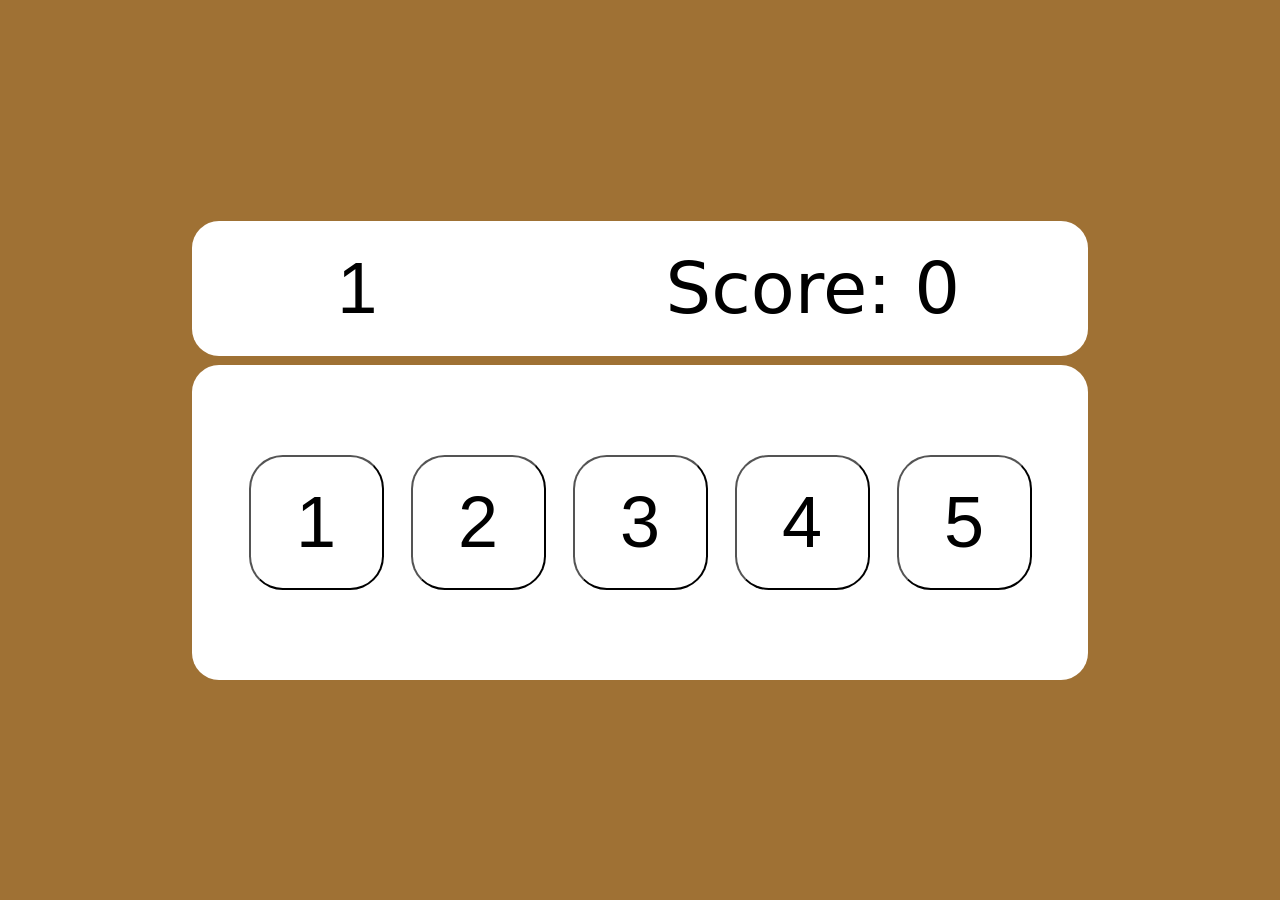
<file: index.html>
<!DOCTYPE html>
<html lang="en">
<head>
    <meta charset="UTF-8">
    <meta name="viewport" content="width=device-width, initial-scale=1.0">
    <title>App 1</title>
    <link rel="stylesheet" href="style.css">
</head>
<body>
    <div class="container">
        <div class="screen">
            <input type="number" id="ranNum" placeholder="0">
            <p>Score: <span id="score">0</span></p>
        </div>
        <div class="number">
            <button id="one" class="click">1</buttonue=>
            <button class="click" id="two">2</button>
            <button class="click" id="three">3</button>
            <button class="click" id="four">4</button>
            <button class="click" id="five">5</button>
        </div>
    </div>
    <script src="script.js"></script>
</body>
</html>
</file>
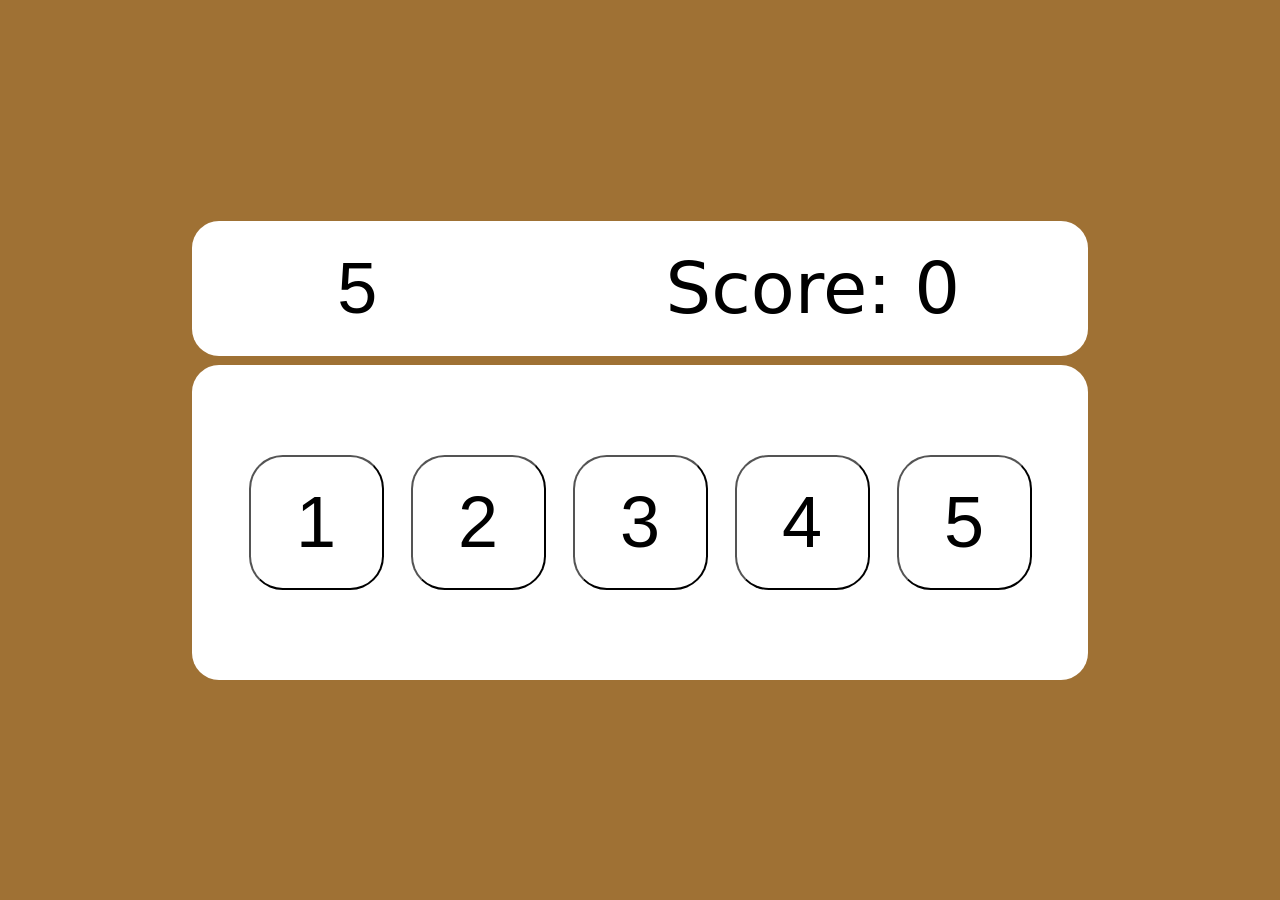
<file: cor_index.html>
<!doctype html>
<html lang="en">
  <head>
    <meta charset="UTF-8" />
    <meta name="viewport" content="width=device-width, initial-scale=1.0" />
    <title>App 1</title>
    <link rel="stylesheet" href="style.css" />
  </head>
  <body>
    <div class="container">
      <div class="screen">
        <input type="number" id="ranNum" readonly />
        <p>Score: <span id="score">0</span></p>
      </div>

      <div class="number">
        <button class="click">1</button>
        <button class="click">2</button>
        <button class="click">3</button>
        <button class="click">4</button>
        <button class="click">5</button>
      </div>
    </div>

    <script src="cor_script.js"></script>
  </body>
</html>
</file>
<file: style.css>
*{
    margin: 0;
    padding: 0;
    box-sizing: border-box;
}
body{
    height: 100vh;
    width: 100vw;
    font-family: system-ui, -apple-system, BlinkMacSystemFont, 'Segoe UI', Roboto, Oxygen, Ubuntu, Cantarell, 'Open Sans', 'Helvetica Neue', sans-serif;
    background-color: rgb(159, 113, 52);
}
.container{
    display: flex;
    flex-direction: column;
    justify-content: center;
    align-items: center;
    height: 100vh;
    width: 100vw;
    gap: 1vh;
}
.screen{
    display: flex;
    justify-content: space-around;
    align-items: center;
    background-color: white;
    height: 15vh;
    width: 70vw;
    border-radius: 3vh;
}
.screen input{
    border: none;
    font-size: 8vh;
    height: 10vh;
    width: 10vh;
    text-align: center;
}
.screen p{
    font-size: 8vh;
}
.number{
    border-radius: 3vh;
    background-color: white;
    display: flex;
    justify-content: center;
    flex-wrap: wrap;
    align-items: center;
    gap: 3vh;
    height: 35vh;
    width: 70vw;
}
.number button{
    height: 15vh;
    width: 15vh;
    border-radius: 25%;
    font-size: 8vh;
    background-color: white;
}
</file>
